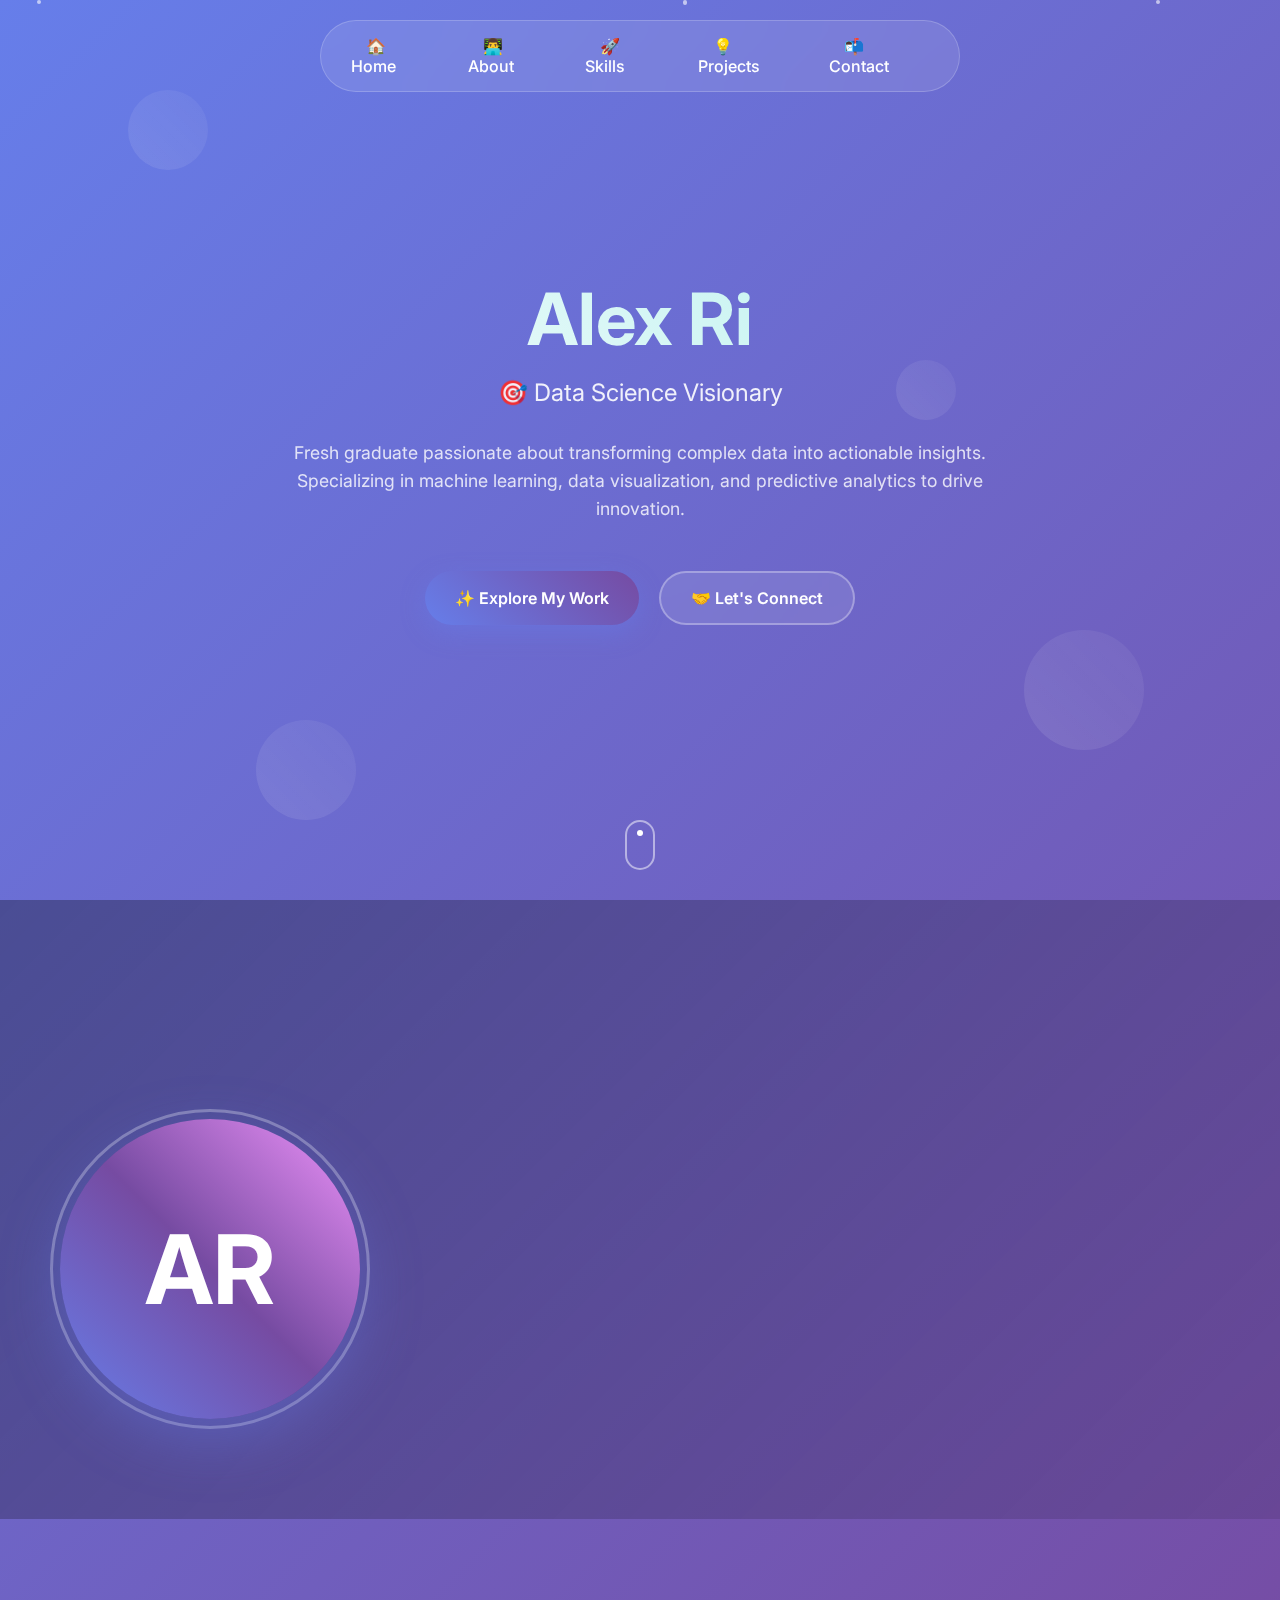
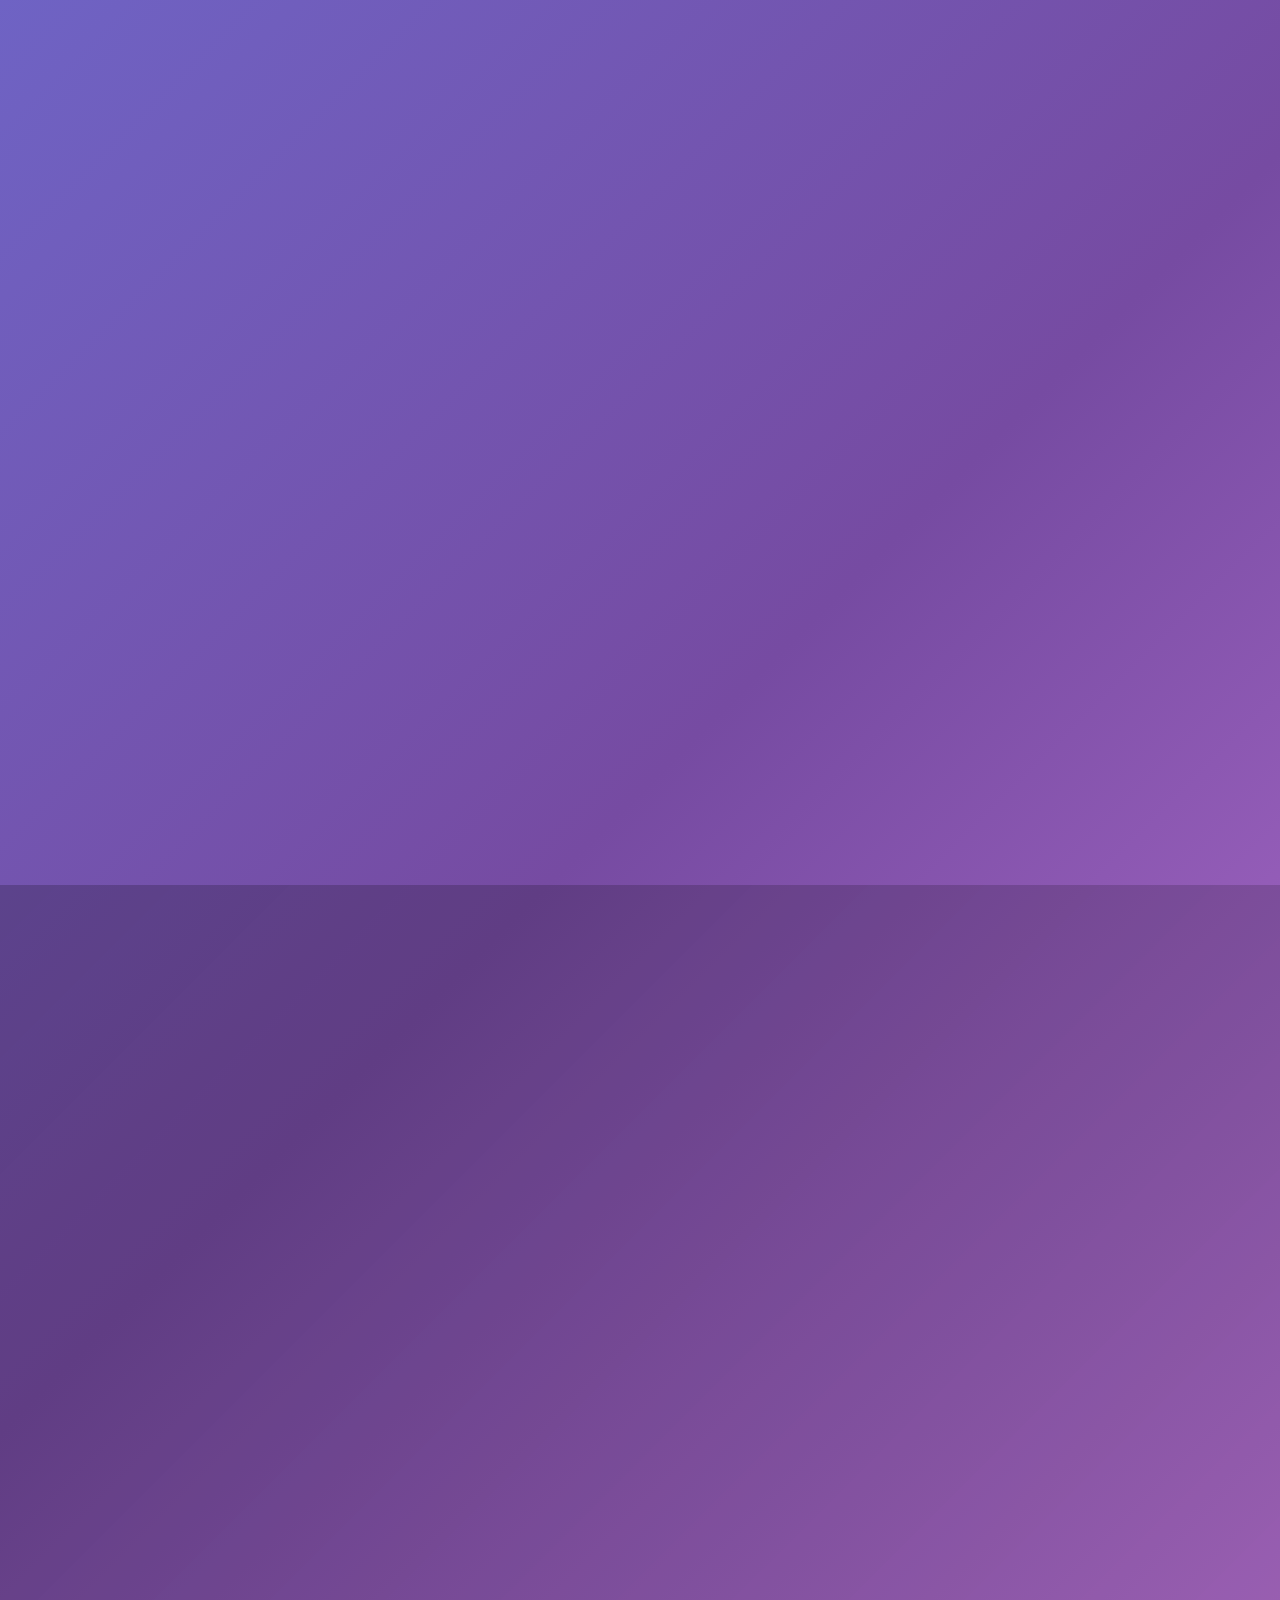
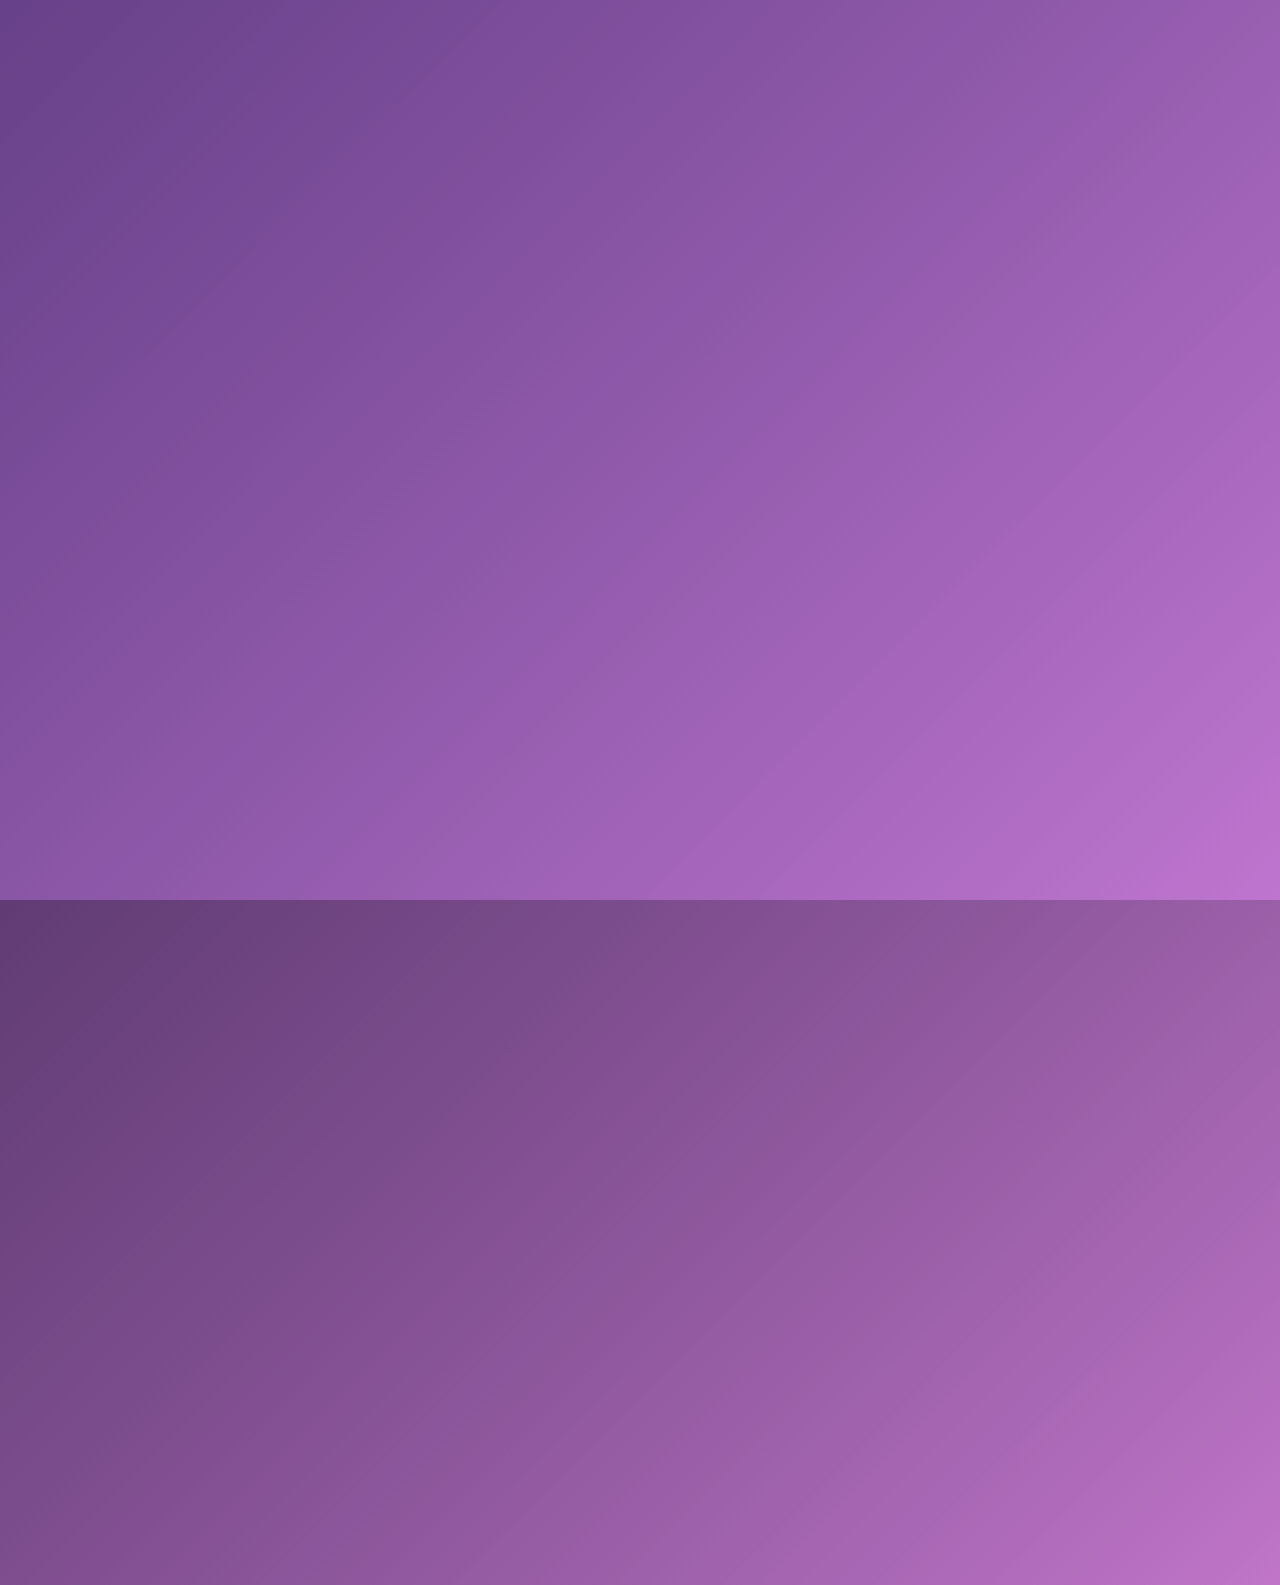
<file: index2.html>
<!DOCTYPE html>
<html lang="en">
<head>
    <meta charset="UTF-8">
    <meta name="viewport" content="width=device-width, initial-scale=1.0">
    <title>Alex Rivera - Data Scientist</title>
    <style>
        @import url('https://fonts.googleapis.com/css2?family=Inter:wght@300;400;500;600;700&display=swap');
        
        * {
            margin: 0;
            padding: 0;
            box-sizing: border-box;
        }

        :root {
            --primary: #6366f1;
            --secondary: #8b5cf6;
            --accent: #06b6d4;
            --dark: #0f172a;
            --light: #f8fafc;
            --glass: rgba(255, 255, 255, 0.1);
        }

        body {
            font-family: 'Inter', sans-serif;
            background: linear-gradient(135deg, #667eea 0%, #764ba2 50%, #f093fb 100%);
            color: white;
            overflow-x: hidden;
            position: relative;
        }

        /* Animated Background */
        .bg-animation {
            position: fixed;
            top: 0;
            left: 0;
            width: 100%;
            height: 100%;
            z-index: -1;
            overflow: hidden;
        }

        .floating-shapes {
            position: absolute;
            width: 100%;
            height: 100%;
        }

        .shape {
            position: absolute;
            background: linear-gradient(45deg, rgba(255,255,255,0.1), rgba(255,255,255,0.05));
            border-radius: 50%;
            animation: float 20s infinite ease-in-out;
        }

        .shape:nth-child(1) {
            width: 80px;
            height: 80px;
            top: 10%;
            left: 10%;
            animation-delay: 0s;
        }

        .shape:nth-child(2) {
            width: 120px;
            height: 120px;
            top: 70%;
            left: 80%;
            animation-delay: 7s;
        }

        .shape:nth-child(3) {
            width: 60px;
            height: 60px;
            top: 40%;
            left: 70%;
            animation-delay: 3s;
        }

        .shape:nth-child(4) {
            width: 100px;
            height: 100px;
            top: 80%;
            left: 20%;
            animation-delay: 10s;
        }

        @keyframes float {
            0%, 100% { transform: translateY(0px) rotate(0deg); }
            25% { transform: translateY(-20px) rotate(90deg); }
            50% { transform: translateY(0px) rotate(180deg); }
            75% { transform: translateY(-10px) rotate(270deg); }
        }

        /* Navigation */
        nav {
            position: fixed;
            top: 20px;
            left: 50%;
            transform: translateX(-50%);
            background: rgba(255, 255, 255, 0.1);
            backdrop-filter: blur(20px);
            border: 1px solid rgba(255, 255, 255, 0.2);
            border-radius: 50px;
            padding: 15px 30px;
            z-index: 1000;
            transition: all 0.3s ease;
        }

        nav:hover {
            background: rgba(255, 255, 255, 0.15);
            transform: translateX(-50%) translateY(-2px);
            box-shadow: 0 10px 30px rgba(0,0,0,0.2);
        }

        .nav-links {
            display: flex;
            list-style: none;
            gap: 30px;
            align-items: center;
        }

        .nav-links a {
            color: white;
            text-decoration: none;
            font-weight: 500;
            position: relative;
            transition: all 0.3s ease;
            padding: 10px 15px;
            border-radius: 25px;
        }

        .nav-links a:hover {
            background: rgba(255, 255, 255, 0.2);
            transform: translateY(-2px);
        }

        /* Hero Section */
        .hero {
            height: 100vh;
            display: flex;
            align-items: center;
            justify-content: center;
            text-align: center;
            position: relative;
            overflow: hidden;
        }

        .hero-content {
            z-index: 10;
            max-width: 800px;
            padding: 0 20px;
        }

        .hero h1 {
            font-size: 4.5rem;
            font-weight: 700;
            margin-bottom: 1rem;
            background: linear-gradient(45deg, #fff, #a8edea, #fed6e3);
            background-size: 300% 300%;
            -webkit-background-clip: text;
            -webkit-text-fill-color: transparent;
            animation: gradientShift 3s ease-in-out infinite, fadeInUp 1s ease;
        }

        .hero .subtitle {
            font-size: 1.5rem;
            margin-bottom: 2rem;
            opacity: 0.9;
            animation: fadeInUp 1s ease 0.3s both;
        }

        .hero .description {
            font-size: 1.1rem;
            margin-bottom: 3rem;
            opacity: 0.8;
            line-height: 1.6;
            animation: fadeInUp 1s ease 0.6s both;
        }

        @keyframes gradientShift {
            0%, 100% { background-position: 0% 50%; }
            50% { background-position: 100% 50%; }
        }

        .cta-buttons {
            display: flex;
            gap: 20px;
            justify-content: center;
            flex-wrap: wrap;
            animation: fadeInUp 1s ease 0.9s both;
        }

        .btn {
            padding: 15px 30px;
            border: none;
            border-radius: 50px;
            font-weight: 600;
            text-decoration: none;
            display: inline-flex;
            align-items: center;
            gap: 10px;
            transition: all 0.3s ease;
            position: relative;
            overflow: hidden;
        }

        .btn-primary {
            background: linear-gradient(45deg, #667eea, #764ba2);
            color: white;
            box-shadow: 0 8px 25px rgba(102, 126, 234, 0.4);
        }

        .btn-secondary {
            background: rgba(255, 255, 255, 0.1);
            color: white;
            border: 2px solid rgba(255, 255, 255, 0.3);
            backdrop-filter: blur(10px);
        }

        .btn:hover {
            transform: translateY(-3px);
            box-shadow: 0 12px 35px rgba(0,0,0,0.3);
        }

        .btn::before {
            content: '';
            position: absolute;
            top: 0;
            left: -100%;
            width: 100%;
            height: 100%;
            background: linear-gradient(90deg, transparent, rgba(255,255,255,0.2), transparent);
            transition: left 0.5s;
        }

        .btn:hover::before {
            left: 100%;
        }

        /* Particles */
        .particles {
            position: absolute;
            top: 0;
            left: 0;
            width: 100%;
            height: 100%;
            overflow: hidden;
        }

        .particle {
            position: absolute;
            background: rgba(255, 255, 255, 0.6);
            border-radius: 50%;
            pointer-events: none;
            animation: particleFloat 15s infinite linear;
        }

        @keyframes particleFloat {
            0% {
                transform: translateY(100vh) rotate(0deg);
                opacity: 0;
            }
            10% {
                opacity: 1;
            }
            90% {
                opacity: 1;
            }
            100% {
                transform: translateY(-10vh) rotate(360deg);
                opacity: 0;
            }
        }

        /* Section Styles */
        .section {
            padding: 100px 0;
            position: relative;
        }

        .container {
            max-width: 1200px;
            margin: 0 auto;
            padding: 0 20px;
        }

        .section-title {
            text-align: center;
            font-size: 3rem;
            font-weight: 700;
            margin-bottom: 60px;
            position: relative;
            display: inline-block;
            width: 100%;
        }

        .section-title::after {
            content: '';
            position: absolute;
            bottom: -10px;
            left: 50%;
            transform: translateX(-50%);
            width: 100px;
            height: 4px;
            background: linear-gradient(45deg, var(--primary), var(--accent));
            border-radius: 2px;
        }

        /* Glass Card Effect */
        .glass-card {
            background: rgba(255, 255, 255, 0.1);
            backdrop-filter: blur(20px);
            border: 1px solid rgba(255, 255, 255, 0.2);
            border-radius: 20px;
            padding: 40px;
            transition: all 0.3s ease;
            position: relative;
            overflow: hidden;
        }

        .glass-card::before {
            content: '';
            position: absolute;
            top: 0;
            left: 0;
            width: 100%;
            height: 100%;
            background: linear-gradient(45deg, rgba(255,255,255,0.1), transparent);
            opacity: 0;
            transition: opacity 0.3s ease;
        }

        .glass-card:hover::before {
            opacity: 1;
        }

        .glass-card:hover {
            transform: translateY(-10px);
            box-shadow: 0 20px 60px rgba(0,0,0,0.3);
            border-color: rgba(255, 255, 255, 0.4);
        }

        /* About Section */
        .about {
            background: linear-gradient(135deg, rgba(0,0,0,0.3), rgba(0,0,0,0.1));
        }

        .about-content {
            display: grid;
            grid-template-columns: 300px 1fr;
            gap: 60px;
            align-items: center;
        }

        .profile-container {
            position: relative;
        }

        .profile-img {
            width: 300px;
            height: 300px;
            border-radius: 50%;
            background: linear-gradient(45deg, #667eea, #764ba2, #f093fb);
            display: flex;
            align-items: center;
            justify-content: center;
            font-size: 6rem;
            font-weight: bold;
            color: white;
            position: relative;
            box-shadow: 0 20px 60px rgba(102, 126, 234, 0.4);
            animation: profilePulse 4s ease-in-out infinite;
        }

        @keyframes profilePulse {
            0%, 100% { transform: scale(1); }
            50% { transform: scale(1.05); }
        }

        .profile-ring {
            position: absolute;
            width: 320px;
            height: 320px;
            border: 3px solid rgba(255, 255, 255, 0.3);
            border-radius: 50%;
            top: -10px;
            left: -10px;
            animation: rotate 20s linear infinite;
        }

        @keyframes rotate {
            from { transform: rotate(0deg); }
            to { transform: rotate(360deg); }
        }

        .about-text h3 {
            font-size: 2.5rem;
            margin-bottom: 20px;
            background: linear-gradient(45deg, #667eea, #f093fb);
            -webkit-background-clip: text;
            -webkit-text-fill-color: transparent;
        }

        .about-text p {
            font-size: 1.1rem;
            line-height: 1.8;
            margin-bottom: 20px;
            opacity: 0.9;
        }

        /* Skills Section */
        .skills-grid {
            display: grid;
            grid-template-columns: repeat(auto-fit, minmax(280px, 1fr));
            gap: 30px;
        }

        .skill-card {
            background: rgba(255, 255, 255, 0.1);
            backdrop-filter: blur(20px);
            border: 1px solid rgba(255, 255, 255, 0.2);
            border-radius: 20px;
            padding: 30px;
            text-align: center;
            position: relative;
            overflow: hidden;
            transition: all 0.3s ease;
        }

        .skill-card::before {
            content: '';
            position: absolute;
            top: -50%;
            left: -50%;
            width: 200%;
            height: 200%;
            background: linear-gradient(45deg, transparent, rgba(255,255,255,0.1), transparent);
            transform: rotate(45deg);
            transition: all 0.6s ease;
            opacity: 0;
        }

        .skill-card:hover::before {
            opacity: 1;
            top: -10%;
            left: -10%;
        }

        .skill-card:hover {
            transform: translateY(-10px) scale(1.02);
            box-shadow: 0 25px 50px rgba(0,0,0,0.3);
        }

        .skill-icon {
            width: 80px;
            height: 80px;
            margin: 0 auto 20px;
            background: linear-gradient(45deg, var(--primary), var(--accent));
            border-radius: 20px;
            display: flex;
            align-items: center;
            justify-content: center;
            font-size: 2rem;
            animation: iconFloat 3s ease-in-out infinite;
        }

        @keyframes iconFloat {
            0%, 100% { transform: translateY(0px); }
            50% { transform: translateY(-10px); }
        }

        .skill-card h3 {
            font-size: 1.5rem;
            margin-bottom: 15px;
            color: white;
        }

        .skill-tags {
            display: flex;
            flex-wrap: wrap;
            gap: 10px;
            justify-content: center;
        }

        .skill-tag {
            background: rgba(255, 255, 255, 0.2);
            color: white;
            padding: 8px 16px;
            border-radius: 25px;
            font-size: 0.9rem;
            font-weight: 500;
            border: 1px solid rgba(255, 255, 255, 0.3);
            transition: all 0.3s ease;
        }

        .skill-tag:hover {
            background: rgba(255, 255, 255, 0.3);
            transform: scale(1.05);
        }

        /* Projects Section */
        .projects {
            background: linear-gradient(135deg, rgba(0,0,0,0.2), rgba(0,0,0,0.1));
        }

        .projects-grid {
            display: grid;
            grid-template-columns: repeat(auto-fit, minmax(380px, 1fr));
            gap: 40px;
        }

        .project-card {
            background: rgba(255, 255, 255, 0.1);
            backdrop-filter: blur(20px);
            border: 1px solid rgba(255, 255, 255, 0.2);
            border-radius: 25px;
            overflow: hidden;
            transition: all 0.4s ease;
            position: relative;
            transform-style: preserve-3d;
        }

        .project-card:hover {
            transform: rotateY(5deg) rotateX(5deg) translateY(-20px);
            box-shadow: 0 30px 80px rgba(0,0,0,0.4);
        }

        .project-header {
            background: linear-gradient(135deg, rgba(102, 126, 234, 0.8), rgba(118, 75, 162, 0.8));
            padding: 30px;
            position: relative;
            overflow: hidden;
        }

        .project-header::before {
            content: '';
            position: absolute;
            top: 0;
            left: 0;
            width: 100%;
            height: 100%;
            background: url('data:image/svg+xml,<svg xmlns="http://www.w3.org/2000/svg" viewBox="0 0 100 100"><circle cx="50" cy="50" r="2" fill="rgba(255,255,255,0.1)"/></svg>');
            opacity: 0.3;
        }

        .project-header h3 {
            font-size: 1.5rem;
            margin-bottom: 10px;
            color: white;
        }

        .project-type {
            color: rgba(255, 255, 255, 0.8);
            font-weight: 500;
        }

        .project-content {
            padding: 30px;
        }

        .project-description {
            color: rgba(255, 255, 255, 0.9);
            line-height: 1.6;
            margin-bottom: 20px;
        }

        .project-tech {
            display: flex;
            flex-wrap: wrap;
            gap: 8px;
            margin-bottom: 25px;
        }

        .tech-tag {
            background: rgba(102, 126, 234, 0.3);
            color: white;
            padding: 6px 12px;
            border-radius: 15px;
            font-size: 0.8rem;
            border: 1px solid rgba(102, 126, 234, 0.5);
        }

        .project-links {
            display: flex;
            gap: 15px;
        }

        .project-link {
            padding: 12px 20px;
            border-radius: 25px;
            text-decoration: none;
            font-weight: 600;
            transition: all 0.3s ease;
            display: flex;
            align-items: center;
            gap: 8px;
        }

        .demo-link {
            background: linear-gradient(45deg, #667eea, #764ba2);
            color: white;
        }

        .code-link {
            background: rgba(255, 255, 255, 0.1);
            color: white;
            border: 2px solid rgba(255, 255, 255, 0.3);
        }

        .project-link:hover {
            transform: translateY(-2px);
            box-shadow: 0 8px 25px rgba(0,0,0,0.3);
        }

        /* Contact Section */
        .contact {
            background: linear-gradient(135deg, rgba(0,0,0,0.4), rgba(0,0,0,0.2));
            text-align: center;
        }

        .contact-content {
            max-width: 600px;
            margin: 0 auto;
        }

        .contact-text {
            font-size: 1.2rem;
            margin-bottom: 40px;
            opacity: 0.9;
            line-height: 1.6;
        }

        .contact-links {
            display: flex;
            justify-content: center;
            gap: 30px;
            flex-wrap: wrap;
        }

        .contact-link {
            display: flex;
            align-items: center;
            gap: 12px;
            padding: 20px 30px;
            background: rgba(255, 255, 255, 0.1);
            backdrop-filter: blur(20px);
            border: 1px solid rgba(255, 255, 255, 0.2);
            border-radius: 50px;
            color: white;
            text-decoration: none;
            font-weight: 600;
            transition: all 0.3s ease;
            position: relative;
            overflow: hidden;
        }

        .contact-link::before {
            content: '';
            position: absolute;
            top: 0;
            left: -100%;
            width: 100%;
            height: 100%;
            background: linear-gradient(90deg, transparent, rgba(255,255,255,0.2), transparent);
            transition: left 0.5s;
        }

        .contact-link:hover::before {
            left: 100%;
        }

        .contact-link:hover {
            transform: translateY(-5px);
            box-shadow: 0 15px 40px rgba(0,0,0,0.3);
            background: rgba(255, 255, 255, 0.2);
        }

        .contact-icon {
            font-size: 1.5rem;
        }

        /* Scroll Indicator */
        .scroll-indicator {
            position: fixed;
            bottom: 30px;
            left: 50%;
            transform: translateX(-50%);
            width: 30px;
            height: 50px;
            border: 2px solid rgba(255, 255, 255, 0.5);
            border-radius: 25px;
            display: flex;
            justify-content: center;
            align-items: flex-start;
            padding-top: 8px;
            animation: bounce 2s infinite;
        }

        .scroll-indicator::before {
            content: '';
            width: 6px;
            height: 6px;
            background: white;
            border-radius: 50%;
            animation: scroll 2s infinite;
        }

        @keyframes bounce {
            0%, 20%, 50%, 80%, 100% { transform: translateX(-50%) translateY(0); }
            40% { transform: translateX(-50%) translateY(-10px); }
            60% { transform: translateX(-50%) translateY(-5px); }
        }

        @keyframes scroll {
            0% { transform: translateY(0); opacity: 1; }
            100% { transform: translateY(20px); opacity: 0; }
        }

        /* Animations */
        @keyframes fadeInUp {
            from {
                opacity: 0;
                transform: translateY(30px);
            }
            to {
                opacity: 1;
                transform: translateY(0);
            }
        }

        .fade-in {
            opacity: 0;
            transform: translateY(50px);
            transition: all 0.6s ease;
        }

        .fade-in.visible {
            opacity: 1;
            transform: translateY(0);
        }

        /* Responsive Design */
        @media (max-width: 768px) {
            .hero h1 {
                font-size: 3rem;
            }

            .nav-links {
                gap: 15px;
            }

            .nav-links a {
                padding: 8px 12px;
                font-size: 0.9rem;
            }

            .about-content {
                grid-template-columns: 1fr;
                text-align: center;
                gap: 40px;
            }

            .profile-img {
                width: 200px;
                height: 200px;
                font-size: 4rem;
            }

            .profile-ring {
                width: 220px;
                height: 220px;
            }

            .cta-buttons {
                flex-direction: column;
                align-items: center;
            }

            .contact-links {
                flex-direction: column;
                align-items: center;
            }

            .projects-grid {
                grid-template-columns: 1fr;
            }

            nav {
                top: 10px;
                padding: 10px 20px;
            }
        }

        /* Smooth scrolling */
        html {
            scroll-behavior: smooth;
        }

        /* Custom scrollbar */
        ::-webkit-scrollbar {
            width: 8px;
        }

        ::-webkit-scrollbar-track {
            background: rgba(255, 255, 255, 0.1);
        }

        ::-webkit-scrollbar-thumb {
            background: linear-gradient(45deg, var(--primary), var(--accent));
            border-radius: 4px;
        }

        ::-webkit-scrollbar-thumb:hover {
            background: linear-gradient(45deg, var(--accent), var(--primary));
        }
    </style>
</head>
<body>
    <!-- Animated Background -->
    <div class="bg-animation">
        <div class="floating-shapes">
            <div class="shape"></div>
            <div class="shape"></div>
            <div class="shape"></div>
            <div class="shape"></div>
        </div>
    </div>

    <!-- Navigation -->
    <nav>
        <ul class="nav-links">
            <li><a href="#home">🏠 Home</a></li>
            <li><a href="#about">👨‍💻 About</a></li>
            <li><a href="#skills">🚀 Skills</a></li>
            <li><a href="#projects">💡 Projects</a></li>
            <li><a href="#contact">📬 Contact</a></li>
        </ul>
    </nav>

    <!-- Particles -->
    <div class="particles" id="particles"></div>

    <!-- Hero Section -->
    <section id="home" class="hero">
        <div class="hero-content">
            <h1>Alex Rivera</h1>
            <p class="subtitle">🎯 Data Science Visionary</p>
            <p class="description">
                Fresh graduate passionate about transforming complex data into actionable insights. 
                Specializing in machine learning, data visualization, and predictive analytics to drive innovation.
            </p>
            <div class="cta-buttons">
                <a href="#projects" class="btn btn-primary">
                    ✨ Explore My Work
                </a>
                <a href="#contact" class="btn btn-secondary">
                    🤝 Let's Connect
                </a>
            </div>
        </div>
        <div class="scroll-indicator"></div>
    </section>

    <!-- About Section -->
    <section id="about" class="section about">
        <div class="container">
            <h2 class="section-title fade-in">About Me</h2>
            <div class="about-content">
                <div class="profile-container">
                    <div class="profile-ring"></div>
                    <div class="profile-img">AR</div>
                </div>
                <div class="glass-card fade-in">
                    <h3>🎓 Data Science Enthusiast</h3>
                    <p>
                        Recent Data Science graduate from Stanford University with a passion for uncovering hidden patterns 
                        in complex datasets. My academic journey has equipped me with strong foundations in statistical analysis, 
                        machine learning, and data visualization.
                    </p>
                    <p>
                        During my studies, I've completed 15+ projects ranging from predictive modeling to deep learning applications. 
                        I'm particularly interested in AI ethics, sustainable tech solutions, and using data science for social good.
                    </p>
                    <p>
                        🌟 Always eager to learn new technologies and tackle challenging problems that make a real-world impact!
                    </p>
                </div>
            </div>
        </div>
    </section>

    <!-- Skills Section -->
    <section id="skills" class="section">
        <div class="container">
            <h2 class="section-title fade-in">Technical Arsenal</h2>
            <div class="skills-grid">
                <div class="skill-card fade-in">
                    <div class="skill-icon">🐍</div>
                    <h3>Programming</h3>
                    <div class="skill-tags">
                        <span class="skill-tag">Python</span>
                        <span class="skill-tag">R</span>
                        <span class="skill-tag">SQL</span>
                        <span class="skill-tag">JavaScript</span>
                        <span class="skill-tag">Julia</span>
                    </div>
                </div>

                <div class="skill-card fade-in">
                    <div class="skill-icon">🤖</div>
                    <h3>Machine Learning</h3>
                    <div class="skill-tags">
                        <span class="skill-tag">TensorFlow</span>
                        <span class="skill-tag">PyTorch</span>
                        <span class="skill-tag">Scikit-learn</span>
                        <span class="skill-tag">Keras</span>
                        <span class="skill-tag">XGBoost</span>
                    </div>
                </div>

                <div class="skill-card fade-in">
                    <div class="skill-icon">📊</div>
                    <h3>Data Visualization</h3>
                    <div class="skill-tags">
                        <span class="skill-tag">Matplotlib</span>
                        <span class="skill-tag">Seaborn</span>
                        <span class="skill-tag">Plotly</span>
                        <span class="skill-tag">Tableau</span>
                        <span class="skill-tag">D3.js</span>
                    </div>
                </div>

                <div class="skill-card fade-in">
                    <div class="skill-icon">☁️</div>
                    <h3>Cloud & Tools</h3>
                    <div class="skill-tags">
                        <span class="skill-tag">AWS</span>
                        <span class="skill-tag">Docker</span>
                        <span class="skill-tag">Git</span>
                        <span class="skill-tag">Jupyter</span>
                        <span class="skill-tag">Apache Spark</span>
                    </div>
                </div>

                <div class="skill-card fade-in">
                    <div class="skill-icon">🧠</div>
                    <h3>Deep Learning</h3>
                    <div class="skill-tags">
                        <span class="skill-tag">Neural Networks</span>
                        <span class="skill-tag">CNN</span>
                        <span class="skill-tag">RNN/LSTM</span>
                        <span class="skill-tag">NLP</span>
                        <span class="skill-tag">Computer Vision</span>
                    </div>
                </div>

                <div class="skill-card fade-in">
                    <div class="skill-icon">📈</div>
                    <h3>Analytics & Statistics</h3>
                    <div class="skill-tags">
                        <span class="skill-tag">Statistical Modeling</span>
                        <span class="skill-tag">A/B Testing</span>
                        <span class="skill-tag">Time Series</span>
                        <span class="skill-tag">Hypothesis Testing</span>
                        <span class="skill-tag">Regression Analysis</span>
                    </div>
                </div>
            </div>
        </div>
    </section>

    <!-- Projects Section -->
    <section id="projects" class="section projects">
        <div class="container">
            <h2 class="section-title fade-in">Featured Projects</h2>
            <div class="projects-grid">
                <div class="project-card fade-in">
                    <div class="project-header">
                        <h3>🧠 AI-Powered Mental Health Predictor</h3>
                        <p class="project-type">Deep Learning • Social Impact</p>
                    </div>
                    <div class="project-content">
                        <p class="project-description">
                            Developed a sophisticated neural network model to predict mental health risks using social media data and behavioral patterns. 
                            Achieved 92% accuracy while ensuring privacy protection and ethical AI practices.
                        </p>
                        <div class="project-tech">
                            <span class="tech-tag">TensorFlow</span>
                            <span class="tech-tag">NLP</span>
                            <span class="tech-tag">BERT</span>
                            <span class="tech-tag">Flask</span>
                            <span class="tech-tag">Docker</span>
                        </div>
                        <div class="project-links">
                            <a href="#" class="project-link demo-link">
                                🚀 Live Demo
                            </a>
                            <a href="#" class="project-link code-link">
                                💻 Source Code
                            </a>
                        </div>
                    </div>
                </div>

                <div class="project-card fade-in">
                    <div class="project-header">
                        <h3>📊 Real-Time Stock Market Dashboard</h3>
                        <p class="project-type">Data Visualization • FinTech</p>
                    </div>
                    <div class="project-content">
                        <p class="project-description">
                            Built an interactive real-time dashboard for stock market analysis with predictive algorithms, 
                            technical indicators, and portfolio optimization. Features WebSocket connections for live data streaming.
                        </p>
                        <div class="project-tech">
                            <span class="tech-tag">Python</span>
                            <span class="tech-tag">Streamlit</span>
                            <span class="tech-tag">Plotly</span>
                            <span class="tech-tag">Alpha Vantage API</span>
                            <span class="tech-tag">Redis</span>
                        </div>
                        <div class="project-links">
                            <a href="#" class="project-link demo-link">
                                📈 View Dashboard
                            </a>
                            <a href="#" class="project-link code-link">
                                🔍 Explore Code
                            </a>
                        </div>
                    </div>
                </div>

                <div class="project-card fade-in">
                    <div class="project-header">
                        <h3>🌍 Climate Change Impact Analyzer</h3>
                        <p class="project-type">Big Data • Environmental Science</p>
                    </div>
                    <div class="project-content">
                        <p class="project-description">
                            Analyzed 50+ years of global climate data to predict regional climate impacts using ensemble methods. 
                            Created interactive maps and deployed ML models to help policy makers make data-driven decisions.
                        </p>
                        <div class="project-tech">
                            <span class="tech-tag">Python</span>
                            <span class="tech-tag">Apache Spark</span>
                            <span class="tech-tag">Folium</span>
                            <span class="tech-tag">Random Forest</span>
                            <span class="tech-tag">AWS S3</span>
                        </div>
                        <div class="project-links">
                            <a href="#" class="project-link demo-link">
                                🌎 Interactive Map
                            </a>
                            <a href="#" class="project-link code-link">
                                📋 Research Paper
                            </a>
                        </div>
                    </div>
                </div>

                <div class="project-card fade-in">
                    <div class="project-header">
                        <h3>🏥 Medical Image Classification System</h3>
                        <p class="project-type">Computer Vision • Healthcare</p>
                    </div>
                    <div class="project-content">
                        <p class="project-description">
                            Developed a CNN-based system for automated medical image diagnosis with 95% accuracy. 
                            Implemented transfer learning techniques and created a user-friendly interface for healthcare professionals.
                        </p>
                        <div class="project-tech">
                            <span class="tech-tag">PyTorch</span>
                            <span class="tech-tag">OpenCV</span>
                            <span class="tech-tag">ResNet</span>
                            <span class="tech-tag">FastAPI</span>
                            <span class="tech-tag">React</span>
                        </div>
                        <div class="project-links">
                            <a href="#" class="project-link demo-link">
                                🔬 Try Demo
                            </a>
                            <a href="#" class="project-link code-link">
                                📖 Documentation
                            </a>
                        </div>
                    </div>
                </div>

                <div class="project-card fade-in">
                    <div class="project-header">
                        <h3>🛒 E-commerce Recommendation Engine</h3>
                        <p class="project-type">Recommender Systems • Machine Learning</p>
                    </div>
                    <div class="project-content">
                        <p class="project-description">
                            Built a hybrid recommendation system combining collaborative filtering and content-based approaches. 
                            Increased user engagement by 35% and implemented A/B testing framework for continuous optimization.
                        </p>
                        <div class="project-tech">
                            <span class="tech-tag">Python</span>
                            <span class="tech-tag">Surprise</span>
                            <span class="tech-tag">PostgreSQL</span>
                            <span class="tech-tag">MLflow</span>
                            <span class="tech-tag">Kubernetes</span>
                        </div>
                        <div class="project-links">
                            <a href="#" class="project-link demo-link">
                                🛍️ See Recommendations
                            </a>
                            <a href="#" class="project-link code-link">
                                ⚙️ System Architecture
                            </a>
                        </div>
                    </div>
                </div>

                <div class="project-card fade-in">
                    <div class="project-header">
                        <h3>🚗 Autonomous Vehicle Path Planning</h3>
                        <p class="project-type">Computer Vision • Robotics</p>
                    </div>
                    <div class="project-content">
                        <p class="project-description">
                            Implemented advanced path planning algorithms for autonomous vehicles using reinforcement learning. 
                            Created simulation environment and achieved 98% success rate in complex traffic scenarios.
                        </p>
                        <div class="project-tech">
                            <span class="tech-tag">Python</span>
                            <span class="tech-tag">OpenAI Gym</span>
                            <span class="tech-tag">DQN</span>
                            <span class="tech-tag">CARLA</span>
                            <span class="tech-tag">ROS</span>
                        </div>
                        <div class="project-links">
                            <a href="#" class="project-link demo-link">
                                🎮 Simulation Demo
                            </a>
                            <a href="#" class="project-link code-link">
                                🤖 Algorithm Details
                            </a>
                        </div>
                    </div>
                </div>
            </div>
        </div>
    </section>

    <!-- Contact Section -->
    <section id="contact" class="section contact">
        <div class="container">
            <h2 class="section-title fade-in">Let's Build the Future Together</h2>
            <div class="contact-content fade-in">
                <p class="contact-text">
                    🚀 Ready to turn data into game-changing insights? I'm actively seeking opportunities to join 
                    innovative teams where I can contribute to meaningful projects and continue growing as a data scientist. 
                    Let's connect and explore how we can create impact together!
                </p>
                <div class="contact-links">
                    <a href="mailto:alex.rivera@email.com" class="contact-link">
                        <span class="contact-icon">📧</span>
                        alex.rivera@email.com
                    </a>
                    <a href="https://linkedin.com/in/alexrivera" class="contact-link">
                        <span class="contact-icon">💼</span>
                        LinkedIn Profile
                    </a>
                    <a href="https://github.com/alexrivera" class="contact-link">
                        <span class="contact-icon">💻</span>
                        GitHub Portfolio
                    </a>
                    <a href="#" class="contact-link">
                        <span class="contact-icon">📄</span>
                        Download Resume
                    </a>
                </div>
            </div>
        </div>
    </section>

    <script>
        // Create floating particles
        function createParticles() {
            const particlesContainer = document.getElementById('particles');
            
            setInterval(() => {
                const particle = document.createElement('div');
                particle.className = 'particle';
                
                // Random size between 2-6px
                const size = Math.random() * 4 + 2;
                particle.style.width = size + 'px';
                particle.style.height = size + 'px';
                
                // Random horizontal position
                particle.style.left = Math.random() * 100 + '%';
                
                // Random animation duration
                const duration = Math.random() * 10 + 10;
                particle.style.animationDuration = duration + 's';
                
                particlesContainer.appendChild(particle);
                
                // Remove particle after animation
                setTimeout(() => {
                    if (particle.parentNode) {
                        particle.parentNode.removeChild(particle);
                    }
                }, duration * 1000);
            }, 300);
        }

        // Intersection Observer for fade-in animations
        const observerOptions = {
            threshold: 0.1,
            rootMargin: '0px 0px -50px 0px'
        };

        const observer = new IntersectionObserver(function(entries) {
            entries.forEach(entry => {
                if (entry.isIntersecting) {
                    entry.target.classList.add('visible');
                }
            });
        }, observerOptions);

        // Observe all fade-in elements
        document.querySelectorAll('.fade-in').forEach(el => {
            observer.observe(el);
        });

        // Smooth scrolling for navigation
        document.querySelectorAll('a[href^="#"]').forEach(anchor => {
            anchor.addEventListener('click', function (e) {
                e.preventDefault();
                const target = document.querySelector(this.getAttribute('href'));
                if (target) {
                    target.scrollIntoView({
                        behavior: 'smooth',
                        block: 'start'
                    });
                }
            });
        });

        // Hide scroll indicator when scrolling
        window.addEventListener('scroll', function() {
            const scrollIndicator = document.querySelector('.scroll-indicator');
            if (window.scrollY > 100) {
                scrollIndicator.style.opacity = '0';
            } else {
                scrollIndicator.style.opacity = '1';
            }
        });

        // Parallax effect for hero section
        window.addEventListener('scroll', function() {
            const scrolled = window.pageYOffset;
            const hero = document.querySelector('.hero');
            const heroContent = document.querySelector('.hero-content');
            
            if (hero && heroContent) {
                heroContent.style.transform = `translateY(${scrolled * 0.5}px)`;
            }
        });

        // Add cursor trail effect
        let mouseX = 0, mouseY = 0;
        let trail = [];

        document.addEventListener('mousemove', function(e) {
            mouseX = e.clientX;
            mouseY = e.clientY;
        });

        function createTrail() {
            const trailElement = document.createElement('div');
            trailElement.style.position = 'fixed';
            trailElement.style.left = mouseX + 'px';
            trailElement.style.top = mouseY + 'px';
            trailElement.style.width = '6px';
            trailElement.style.height = '6px';
            trailElement.style.background = 'rgba(255, 255, 255, 0.6)';
            trailElement.style.borderRadius = '50%';
            trailElement.style.pointerEvents = 'none';
            trailElement.style.zIndex = '9999';
            trailElement.style.transition = 'all 0.5s ease';
            
            document.body.appendChild(trailElement);
            
            setTimeout(() => {
                trailElement.style.opacity = '0';
                trailElement.style.transform = 'scale(0)';
                setTimeout(() => {
                    if (trailElement.parentNode) {
                        trailElement.parentNode.removeChild(trailElement);
                    }
                }, 500);
            }, 100);
        }

        // Create trail every 50ms when mouse is moving
        let trailTimer;
        document.addEventListener('mousemove', function() {
            clearTimeout(trailTimer);
            trailTimer = setTimeout(createTrail, 50);
        });

        // Initialize particles
        createParticles();

        // Add typing effect to hero title
        function typeWriter(element, text, speed = 100) {
            let i = 0;
            element.innerHTML = '';
            
            function type() {
                if (i < text.length) {
                    element.innerHTML += text.charAt(i);
                    i++;
                    setTimeout(type, speed);
                }
            }
            type();
        }

        // Start typing effect when page loads
        window.addEventListener('load', function() {
            const heroTitle = document.querySelector('.hero h1');
            if (heroTitle) {
                const originalText = heroTitle.textContent;
                typeWriter(heroTitle, originalText, 150);
            }
        });

        // Add glitch effect on hover for project cards
        document.querySelectorAll('.project-card').forEach(card => {
            card.addEventListener('mouseenter', function() {
                this.style.animation = 'glitch 0.3s ease-in-out';
            });
            
            card.addEventListener('animationend', function() {
                this.style.animation = '';
            });
        });

        // Add CSS for glitch animation
        const style = document.createElement('style');
        style.textContent = `
            @keyframes glitch {
                0% { transform: translateY(0); }
                20% { transform: translateY(-2px) rotateY(2deg); }
                40% { transform: translateY(2px) rotateY(-2deg); }
                60% { transform: translateY(-1px) rotateY(1deg); }
                80% { transform: translateY(1px) rotateY(-1deg); }
                100% { transform: translateY(0); }
            }
        `;
        document.head.appendChild(style);
    </script>
</body>
</html>
</file>
